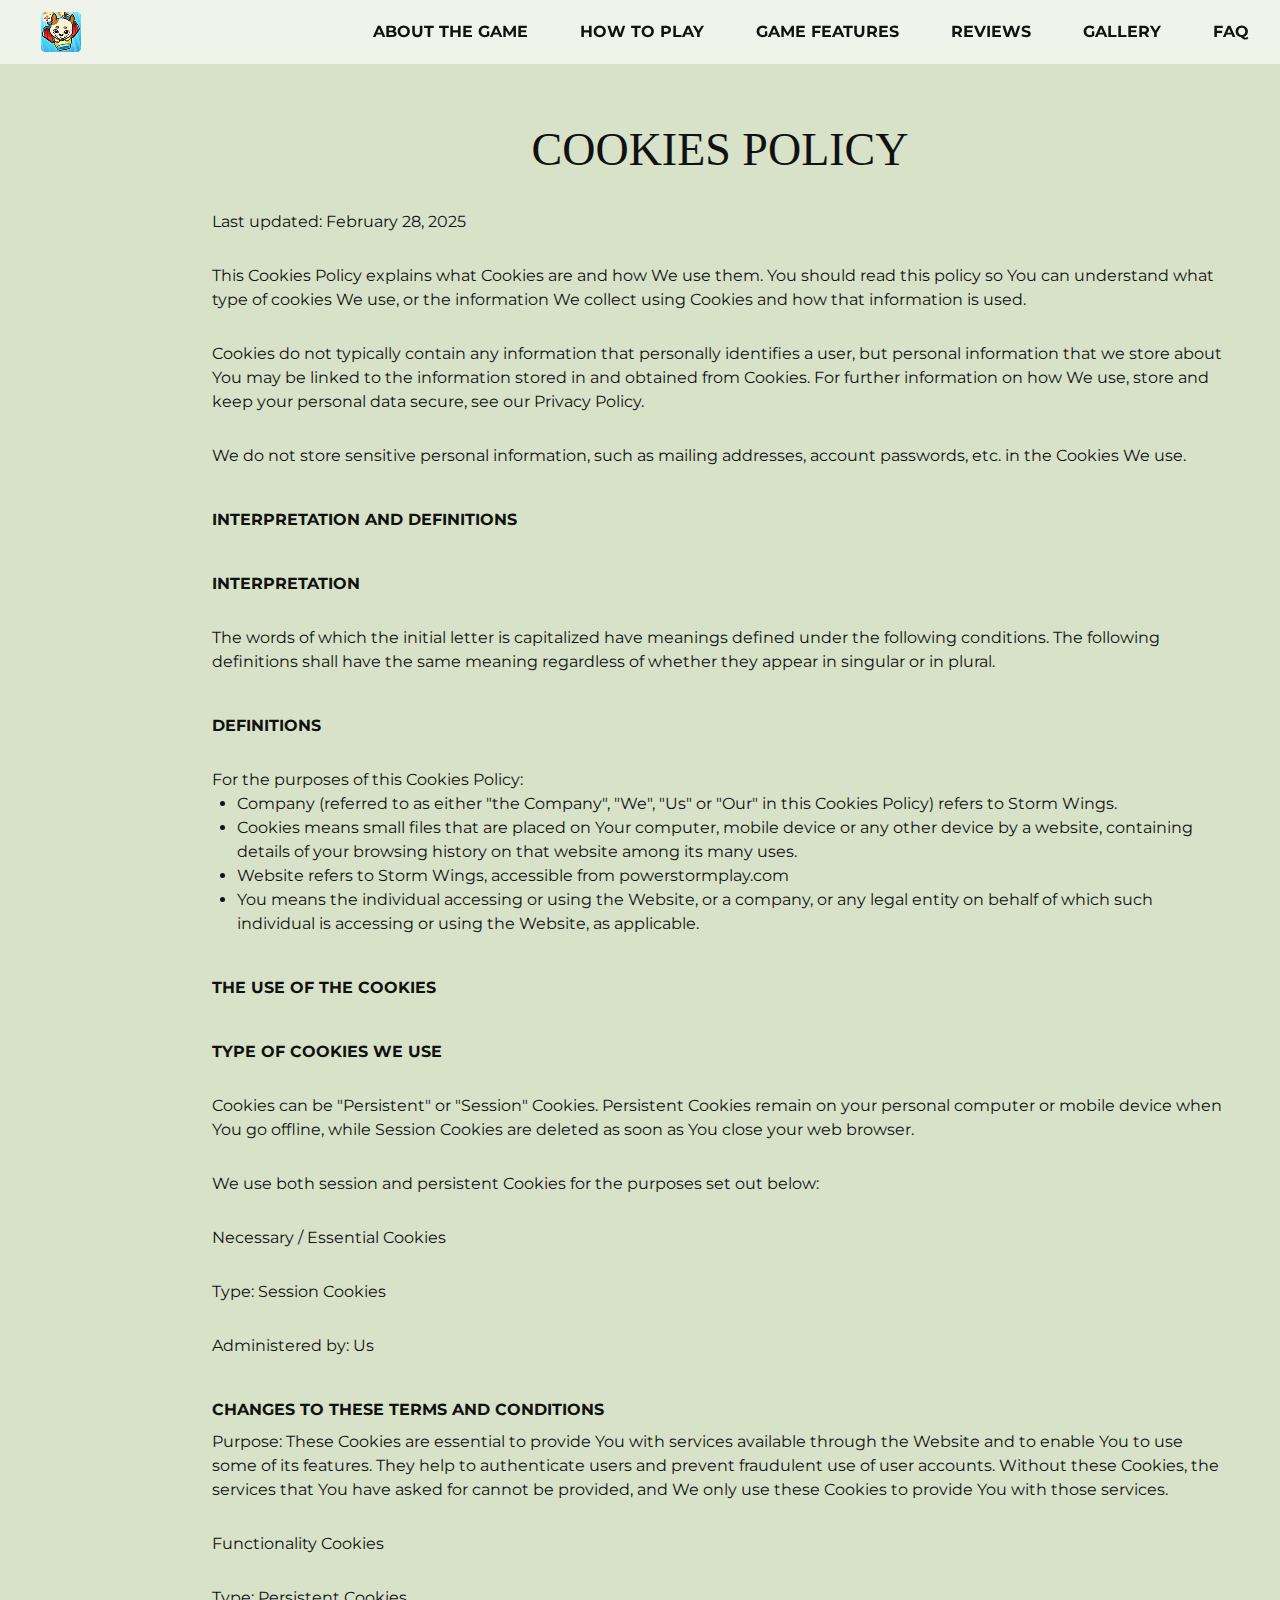
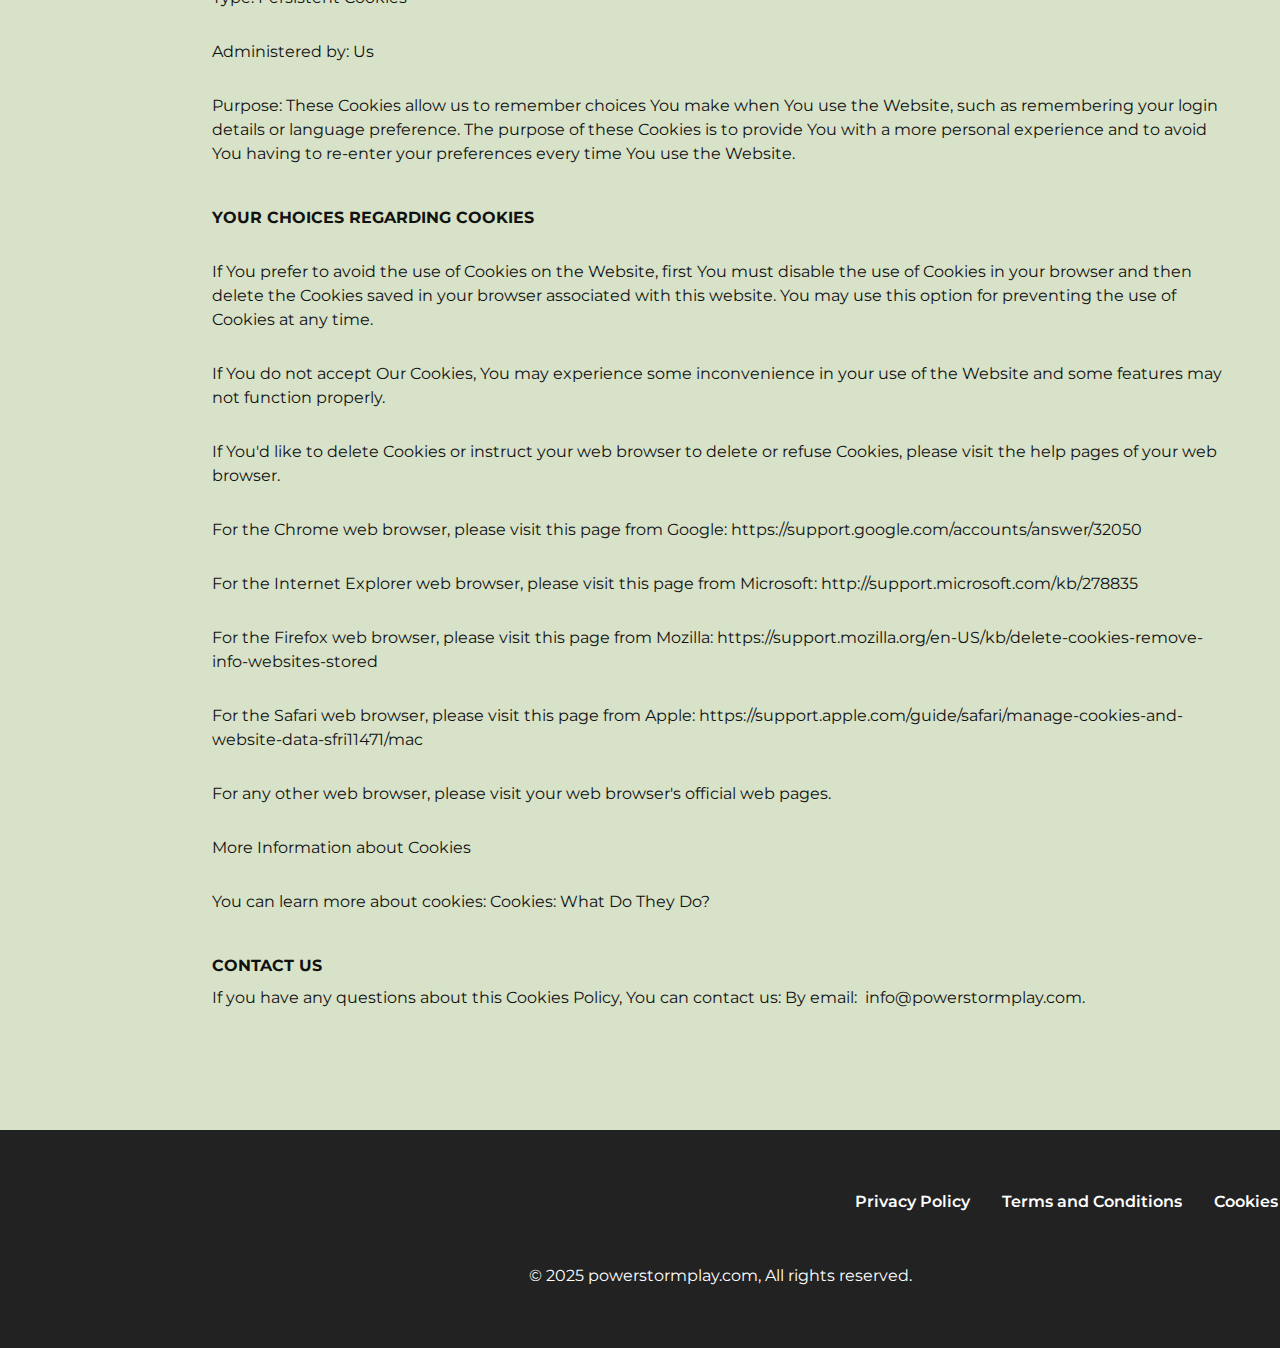
<file: cookies.html>
<!DOCTYPE html>
<html lang="en">
  <head>
    <meta charset="UTF-8" />
    <meta name="viewport" content="width=device-width, initial-scale=1.0" />
    <title>Storm Wings</title>
    <link rel="icon" href="img/500x500.png" />
    <link rel="stylesheet" type="text/css" href="slick/slick.css" />
    <link rel="stylesheet" href="css/main.css" />
    <link href="https://unpkg.com/aos@2.3.1/dist/aos.css" rel="stylesheet" />
  </head>

  <body class="back">
    <header class="header">
      <div class="header__background"></div>
      <nav class="navigation">
        <ul class="navigation__list">
          <li class="navigation__item">
            <a href="/" class="navigation__link"
              ><img
                href="/"
                class="header-title navigation-img"
                alt=""
                src="img/header/Logo.png"
            /></a>
          </li>
          <li class="navigation__item">
            <a href="/#about" class="navigation__link">About the Game</a>
          </li>
          <li class="navigation__item">
            <a href="/#how" class="navigation__link">How to Play</a>
          </li>
          <li class="navigation__item">
            <a href="/#features" class="navigation__link">game features</a>
          </li>
          <li class="navigation__item">
            <a href="/#reviews" class="navigation__link">Reviews</a>
          </li>
          <li class="navigation__item">
            <a href="/#gallery" class="navigation__link">Gallery</a>
          </li>
          <li class="navigation__item">
            <a href="/#faq" class="navigation__link">FAQ</a>
          </li>
        </ul>

        <div class="header__button-wrapper">
          <a href="/" class="policy-terms-header__icon--menu"
            ><img
              href="/"
              class="header-title"
              alt=""
              src="img/header/Logo.png"
          /></a>

          <button type="button" class="header__icon-button" data-menu-button>
            <img
              class="header__icon header__icon--menu"
              src="img/header/icon_burger.png"
              alt=""
            />

            <img
              class="header__icon header__icon--close close"
              src="img/header//icon_close.png"
              alt=""
            />
          </button>
        </div>
      </nav>
    </header>

    <main class="policy">
      <section>
        <div class="policy-terms-container">
          <h2 class="policy-terms-title">Cookies Policy</h2>

          <p class="policy-terms-text-one">Last updated: February 28, 2025</p>

          <p class="policy-terms-text-one">
            This Cookies Policy explains what Cookies are and how We use them.
            You should read this policy so You can understand what type of
            cookies We use, or the information We collect using Cookies and how
            that information is used.
          </p>

          <p class="policy-terms-text-one">
            Cookies do not typically contain any information that personally
            identifies a user, but personal information that we store about You
            may be linked to the information stored in and obtained from
            Cookies. For further information on how We use, store and keep your
            personal data secure, see our Privacy Policy.
          </p>
          <p class="policy-terms-text-one">
            We do not store sensitive personal information, such as mailing
            addresses, account passwords, etc. in the Cookies We use.
          </p>
          <h2 class="policy-terms-text">Interpretation and Definitions</h2>
          <h2 class="policy-terms-text">Interpretation</h2>
          <p class="policy-terms-text-one">
            The words of which the initial letter is capitalized have meanings
            defined under the following conditions. The following definitions
            shall have the same meaning regardless of whether they appear in
            singular or in plural.
          </p>
          <h2 class="policy-terms-text">Definitions</h2>
          <p class="policy-terms-text-one">
            For the purposes of this Cookies Policy:
          </p>
          <ul class="terms-lists">
            <li>
              Company (referred to as either "the Company", "We", "Us" or "Our"
              in this Cookies Policy) refers to Storm Wings.
            </li>
            <li>
              Cookies means small files that are placed on Your computer, mobile
              device or any other device by a website, containing details of
              your browsing history on that website among its many uses.
            </li>
            <li>
              Website refers to Storm Wings, accessible from powerstormplay.com
            </li>
            <li>
              You means the individual accessing or using the Website, or a
              company, or any legal entity on behalf of which such individual is
              accessing or using the Website, as applicable.
            </li>
          </ul>
          <h2 class="policy-terms-text">The use of the Cookies</h2>
          <h2 class="policy-terms-text">Type of Cookies We Use</h2>
          <p class="policy-terms-text-one">
            Cookies can be "Persistent" or "Session" Cookies. Persistent Cookies
            remain on your personal computer or mobile device when You go
            offline, while Session Cookies are deleted as soon as You close your
            web browser.
          </p>

          <p class="policy-terms-text-one">
            We use both session and persistent Cookies for the purposes set out
            below:
          </p>

          <p class="policy-terms-text-one">Necessary / Essential Cookies</p>

          <p class="policy-terms-text-one">Type: Session Cookies</p>

          <p class="policy-terms-text-one">Administered by: Us</p>
          <h2 class="policy-terms-text">
            Changes to These Terms and Conditions
          </h2>
          <p class="policy-terms-texts">
            Purpose: These Cookies are essential to provide You with services
            available through the Website and to enable You to use some of its
            features. They help to authenticate users and prevent fraudulent use
            of user accounts. Without these Cookies, the services that You have
            asked for cannot be provided, and We only use these Cookies to
            provide You with those services.
          </p>

          <p class="policy-terms-text-one">Functionality Cookies</p>
          <p class="policy-terms-text-one">Type: Persistent Cookies</p>
          <p class="policy-terms-text-one">Administered by: Us</p>
          <p class="policy-terms-text-one">
            Purpose: These Cookies allow us to remember choices You make when
            You use the Website, such as remembering your login details or
            language preference. The purpose of these Cookies is to provide You
            with a more personal experience and to avoid You having to re-enter
            your preferences every time You use the Website.
          </p>
          <h2 class="policy-terms-text">Your Choices Regarding Cookies</h2>
          <p class="policy-terms-text-one">
            If You prefer to avoid the use of Cookies on the Website, first You
            must disable the use of Cookies in your browser and then delete the
            Cookies saved in your browser associated with this website. You may
            use this option for preventing the use of Cookies at any time.
          </p>
          <p class="policy-terms-text-one">
            If You do not accept Our Cookies, You may experience some
            inconvenience in your use of the Website and some features may not
            function properly.
          </p>
          <p class="policy-terms-text-one">
            If You'd like to delete Cookies or instruct your web browser to
            delete or refuse Cookies, please visit the help pages of your web
            browser.
          </p>
          <p class="policy-terms-text-one">
            For the Chrome web browser, please visit this page from Google:

            <a
              class="email-link-color"
              href="https://support.google.com/accounts/answer/32050"
              target="_blank"
              rel=""
              >https://support.google.com/accounts/answer/32050
            </a>
          </p>
          <p class="policy-terms-text-one">
            For the Internet Explorer web browser, please visit this page from
            Microsoft:
            <a
              class="email-link-color"
              href="http://support.microsoft.com/kb/278835"
              target="_blank"
              rel=""
              >http://support.microsoft.com/kb/278835
            </a>
          </p>
          <p class="policy-terms-text-one">
            For the Firefox web browser, please visit this page from Mozilla:

            <a
              class="email-link-color"
              href=" https://support.mozilla.org/en-US/kb/delete-cookies-remove-info-websites-stored"
              target="_blank"
              rel=""
            >
              https://support.mozilla.org/en-US/kb/delete-cookies-remove-info-websites-stored
            </a>
          </p>
          <p class="policy-terms-text-one">
            For the Safari web browser, please visit this page from Apple:

            <a
              class="email-link-color"
              href=" https://support.apple.com/guide/safari/manage-cookies-and-website-data-sfri11471/mac"
              target="_blank"
              rel=""
            >
              https://support.apple.com/guide/safari/manage-cookies-and-website-data-sfri11471/mac
            </a>
          </p>

          <p class="policy-terms-text-one">
            For any other web browser, please visit your web browser's official
            web pages.
          </p>
          <p class="policy-terms-text-one">More Information about Cookies</p>
          <p class="policy-terms-text-one">
            You can learn more about cookies: Cookies:
            <a
              class="email-link-color"
              href="https://www.freeprivacypolicy.com/blog/cookies/"
              target="_blank"
              rel=""
            >
              What Do They Do?
            </a>
          </p>

          <h2 class="policy-terms-text">Contact Us</h2>
          <p class="policy-terms-texts">
            If you have any questions about this Cookies Policy, You can contact
            us: By email: 
            <a class="email-link" href="mailto:info@powerstormplay.com"
              >info@powerstormplay.com</a
            >.
          </p>
        </div>
      </section>
    </main>

    <footer class="footer">
      <div class="footer-container">
        <div class="footer-wrapper">
          <a class="footer-text" href="policy.html">Privacy Policy</a>
          <a class="footer-text" href="terms.html">Terms and Conditions </a>
          <a class="footer-text" href="cookies.html">Cookies Policy</a>
        </div>
        <p class="footer-copyright">
          © 2025 powerstormplay.com, All rights reserved.
        </p>
      </div>
    </footer>
    <script src="js/mobile-menu.js"></script>
  </body>
</html>
</file>
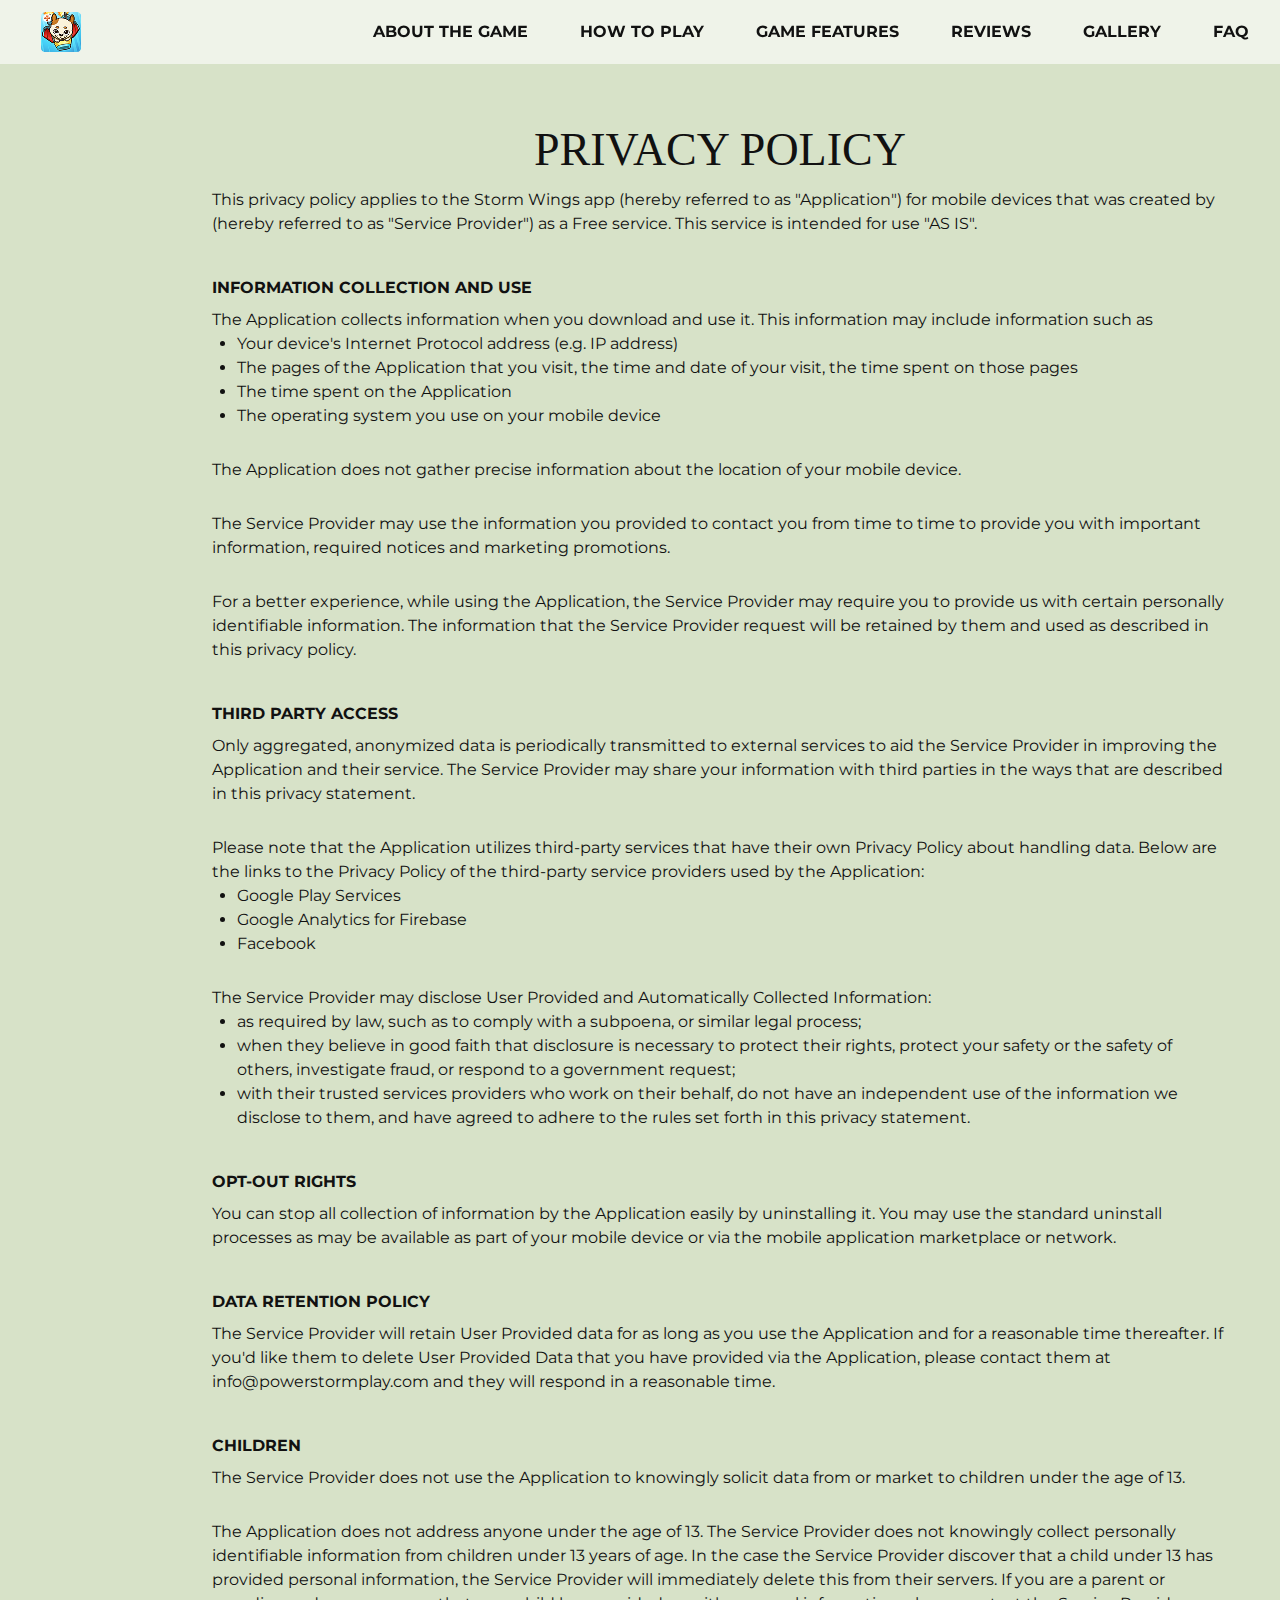
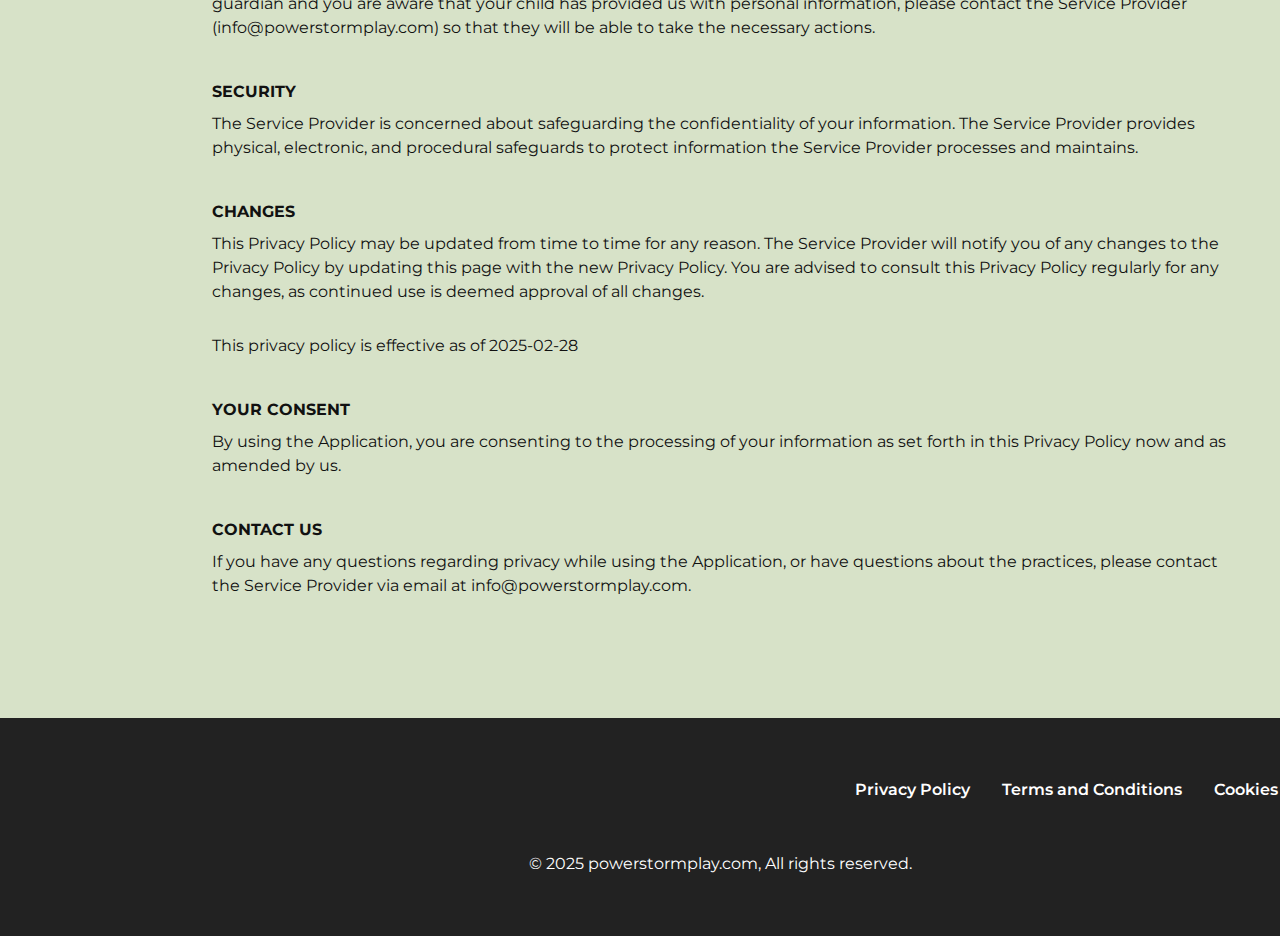
<file: policy.html>
<!DOCTYPE html>
<html lang="en">
  <head>
    <meta charset="UTF-8" />
    <meta name="viewport" content="width=device-width, initial-scale=1.0" />
    <title>Storm Wings</title>
    <link rel="icon" href="img/500x500.png" />
    <link rel="stylesheet" type="text/css" href="slick/slick.css" />
    <link rel="stylesheet" href="css/main.css" />
    <link href="https://unpkg.com/aos@2.3.1/dist/aos.css" rel="stylesheet" />
  </head>

  <body class="back">
    <header class="header">
      <div class="header__background"></div>
      <nav class="navigation">
        <ul class="navigation__list">
          <li class="navigation__item">
            <a href="/" class="navigation__link"
              ><img
                href="/"
                class="header-title navigation-img"
                alt=""
                src="img/header/Logo.png"
            /></a>
          </li>
          <li class="navigation__item">
            <a href="/#about" class="navigation__link">About the Game</a>
          </li>
          <li class="navigation__item">
            <a href="/#how" class="navigation__link">How to Play</a>
          </li>
          <li class="navigation__item">
            <a href="/#features" class="navigation__link">game features</a>
          </li>
          <li class="navigation__item">
            <a href="/#reviews" class="navigation__link">Reviews</a>
          </li>
          <li class="navigation__item">
            <a href="/#gallery" class="navigation__link">Gallery</a>
          </li>
          <li class="navigation__item">
            <a href="/#faq" class="navigation__link">FAQ</a>
          </li>
        </ul>

        <div class="header__button-wrapper">
          <a href="/" class="policy-terms-header__icon--menu"
            ><img
              href="/"
              class="header-title"
              alt=""
              src="img/header/Logo.png"
          /></a>

          <button type="button" class="header__icon-button" data-menu-button>
            <img
              class="header__icon header__icon--menu"
              src="img/header/icon_burger.png"
              alt=""
            />

            <img
              class="header__icon header__icon--close close"
              src="img/header//icon_close.png"
              alt=""
            />
          </button>
        </div>
      </nav>
    </header>

    <main class="policy">
      <section>
        <div class="policy-terms-container">
          <p class="policy-terms-title">Privacy Policy</p>

          <p class="policy-terms-texts">
            This privacy policy applies to the Storm Wings app (hereby referred
            to as "Application") for mobile devices that was created by (hereby
            referred to as "Service Provider") as a Free service. This service
            is intended for use "AS IS".
          </p>
          <p class="policy-terms-text">Information Collection and Use</p>
          <p class="policy-terms-texts">
            The Application collects information when you download and use it.
            This information may include information such as
          </p>

          <ul class="terms-lists">
            <li>Your device's Internet Protocol address (e.g. IP address)</li>
            <li>
              The pages of the Application that you visit, the time and date of
              your visit, the time spent on those pages
            </li>
            <li>The time spent on the Application</li>
            <li>The operating system you use on your mobile device</li>
          </ul>
          <p class="policy-terms-text-one">
            The Application does not gather precise information about the
            location of your mobile device.
          </p>

          <p class="policy-terms-text-one">
            The Service Provider may use the information you provided to contact
            you from time to time to provide you with important information,
            required notices and marketing promotions.
          </p>
          <p class="policy-terms-text-one">
            For a better experience, while using the Application, the Service
            Provider may require you to provide us with certain personally
            identifiable information. The information that the Service Provider
            request will be retained by them and used as described in this
            privacy policy.
          </p>

          <p class="policy-terms-text">Third Party Access</p>

          <p class="policy-terms-texts">
            Only aggregated, anonymized data is periodically transmitted to
            external services to aid the Service Provider in improving the
            Application and their service. The Service Provider may share your
            information with third parties in the ways that are described in
            this privacy statement.
          </p>

          <p class="policy-terms-text-one">
            Please note that the Application utilizes third-party services that
            have their own Privacy Policy about handling data. Below are the
            links to the Privacy Policy of the third-party service providers
            used by the Application:
          </p>
          <ul class="terms-lists">
            <li>
              <a
                class="email-link-color"
                href="https://policies.google.com/privacy"
                target="_blank"
                rel=""
                >Google Play Services
              </a>
            </li>
            <li>
              <a
                class="email-link-color"
                href="https://firebase.google.com/support/privacy"
                target="_blank"
                rel=""
                >Google Analytics for Firebase
              </a>
            </li>
            <li>
              <a
                class="email-link-color"
                href="https://www.facebook.com/about/privacy/update/printable"
                target="_blank"
                rel=""
                >Facebook
              </a>
            </li>
          </ul>

          <p class="policy-terms-text-one">
            The Service Provider may disclose User Provided and Automatically
            Collected Information:
          </p>
          <ul class="terms-lists">
            <li>
              as required by law, such as to comply with a subpoena, or similar
              legal process;
            </li>
            <li>
              when they believe in good faith that disclosure is necessary to
              protect their rights, protect your safety or the safety of others,
              investigate fraud, or respond to a government request;
            </li>
            <li>
              with their trusted services providers who work on their behalf, do
              not have an independent use of the information we disclose to
              them, and have agreed to adhere to the rules set forth in this
              privacy statement.
            </li>
          </ul>

          <h2 class="policy-terms-text">Opt-Out Rights</h2>
          <p class="policy-terms-texts">
            You can stop all collection of information by the Application easily
            by uninstalling it. You may use the standard uninstall processes as
            may be available as part of your mobile device or via the mobile
            application marketplace or network.
          </p>

          <h2 class="policy-terms-text">Data Retention Policy</h2>
          <p class="policy-terms-texts">
            The Service Provider will retain User Provided data for as long as
            you use the Application and for a reasonable time thereafter. If
            you'd like them to delete User Provided Data that you have provided
            via the Application, please contact them at info@powerstormplay.com
            and they will respond in a reasonable time.
          </p>
          <h2 class="policy-terms-text">Children</h2>
          <p class="policy-terms-texts">
            The Service Provider does not use the Application to knowingly
            solicit data from or market to children under the age of 13.
          </p>

          <p class="policy-terms-text-one">
            The Application does not address anyone under the age of 13. The
            Service Provider does not knowingly collect personally identifiable
            information from children under 13 years of age. In the case the
            Service Provider discover that a child under 13 has provided
            personal information, the Service Provider will immediately delete
            this from their servers. If you are a parent or guardian and you are
            aware that your child has provided us with personal information,
            please contact the Service Provider (info@powerstormplay.com) so
            that they will be able to take the necessary actions.
          </p>
          <h2 class="policy-terms-text">Security</h2>
          <p class="policy-terms-texts">
            The Service Provider is concerned about safeguarding the
            confidentiality of your information. The Service Provider provides
            physical, electronic, and procedural safeguards to protect
            information the Service Provider processes and maintains.
          </p>
          <h2 class="policy-terms-text">Changes</h2>
          <p class="policy-terms-texts">
            This Privacy Policy may be updated from time to time for any reason.
            The Service Provider will notify you of any changes to the Privacy
            Policy by updating this page with the new Privacy Policy. You are
            advised to consult this Privacy Policy regularly for any changes, as
            continued use is deemed approval of all changes.
          </p>

          <p class="policy-terms-text-one">
            This privacy policy is effective as of 2025-02-28
          </p>
          <h2 class="policy-terms-text">Your Consent</h2>
          <p class="policy-terms-texts">
            By using the Application, you are consenting to the processing of
            your information as set forth in this Privacy Policy now and as
            amended by us.
          </p>
          <h2 class="policy-terms-text">Contact Us</h2>
          <p class="policy-terms-texts">
            If you have any questions regarding privacy while using the
            Application, or have questions about the practices, please contact
            the Service Provider via email at
            <a class="email-link" href="mailto:info@powerstormplay.com"
              >info@powerstormplay.com</a
            >.
          </p>
        </div>
      </section>
    </main>

    <footer class="footer">
      <div class="footer-container">
        <div class="footer-wrapper">
          <a class="footer-text" href="policy.html">Privacy Policy</a>
          <a class="footer-text" href="terms.html">Terms and Conditions </a>
          <a class="footer-text" href="cookies.html">Cookies Policy</a>
        </div>
        <p class="footer-copyright">
          © 2025 powerstormplay.com, All rights reserved.
        </p>
      </div>
    </footer>
    <script src="js/mobile-menu.js"></script>
  </body>
</html>
</file>
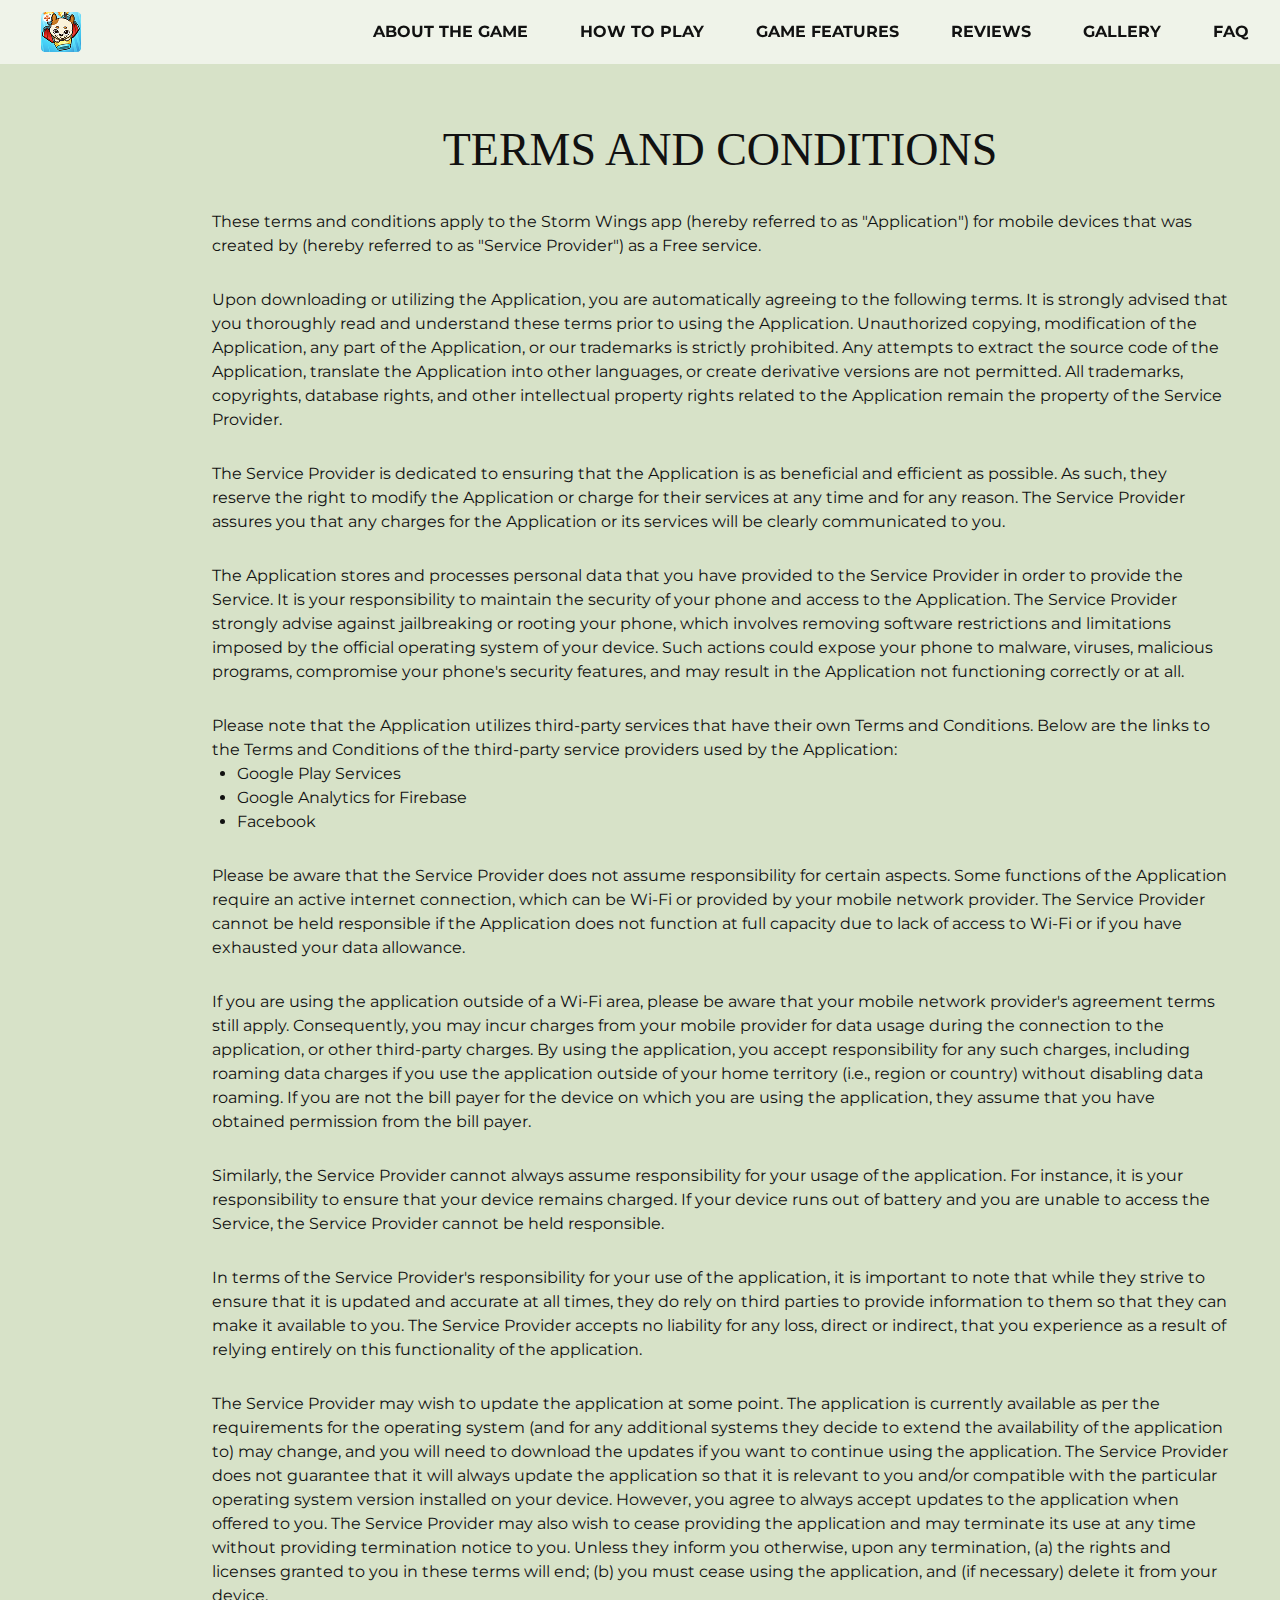
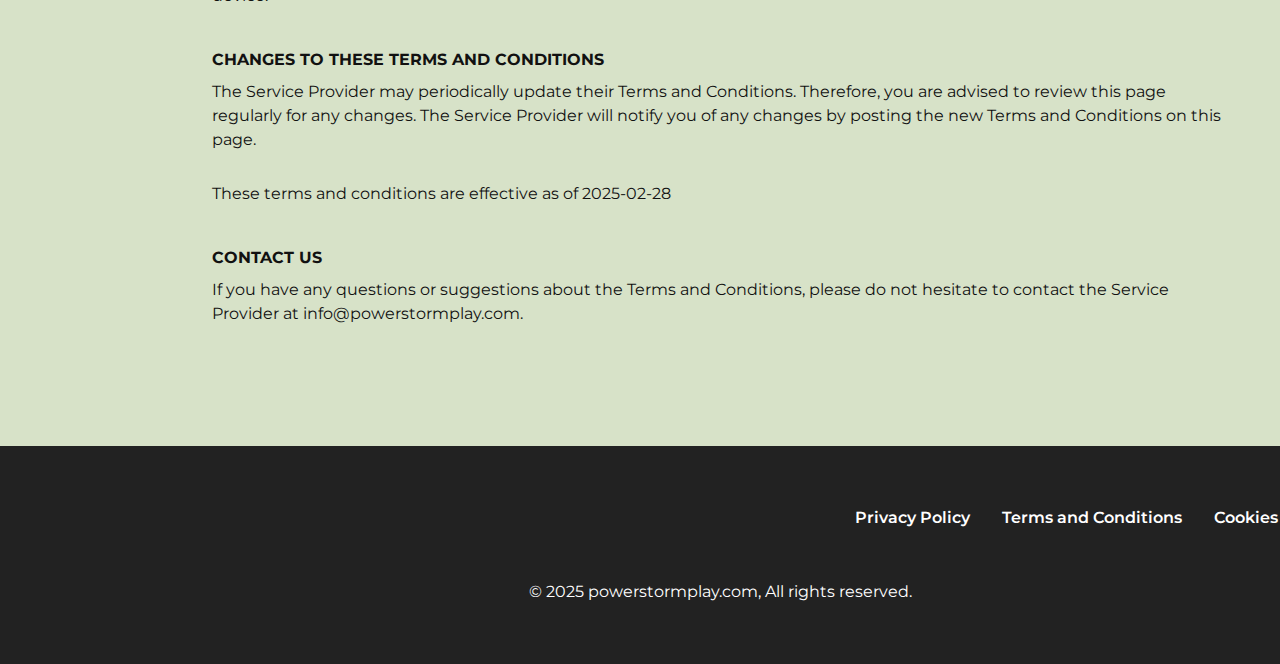
<file: terms.html>
<!DOCTYPE html>
<html lang="en">
  <head>
    <meta charset="UTF-8" />
    <meta name="viewport" content="width=device-width, initial-scale=1.0" />
    <title>Storm Wings</title>
    <link rel="icon" href="img/500x500.png" />
    <link rel="stylesheet" type="text/css" href="slick/slick.css" />
    <link rel="stylesheet" href="css/main.css" />
    <link href="https://unpkg.com/aos@2.3.1/dist/aos.css" rel="stylesheet" />
  </head>

  <body class="back">
    <header class="header">
      <div class="header__background"></div>
      <nav class="navigation">
        <ul class="navigation__list">
          <li class="navigation__item">
            <a href="/" class="navigation__link"
              ><img
                href="/"
                class="header-title navigation-img"
                alt=""
                src="img/header/Logo.png"
            /></a>
          </li>
          <li class="navigation__item">
            <a href="/#about" class="navigation__link">About the Game</a>
          </li>
          <li class="navigation__item">
            <a href="/#how" class="navigation__link">How to Play</a>
          </li>
          <li class="navigation__item">
            <a href="/#features" class="navigation__link">game features</a>
          </li>
          <li class="navigation__item">
            <a href="/#reviews" class="navigation__link">Reviews</a>
          </li>
          <li class="navigation__item">
            <a href="/#gallery" class="navigation__link">Gallery</a>
          </li>
          <li class="navigation__item">
            <a href="/#faq" class="navigation__link">FAQ</a>
          </li>
        </ul>

        <div class="header__button-wrapper">
          <a href="/" class="policy-terms-header__icon--menu"
            ><img
              href="/"
              class="header-title"
              alt=""
              src="img/header/Logo.png"
          /></a>

          <button type="button" class="header__icon-button" data-menu-button>
            <img
              class="header__icon header__icon--menu"
              src="img/header/icon_burger.png"
              alt=""
            />

            <img
              class="header__icon header__icon--close close"
              src="img/header//icon_close.png"
              alt=""
            />
          </button>
        </div>
      </nav>
    </header>

    <main class="policy">
      <section>
        <div class="policy-terms-container">
          <h2 class="policy-terms-title">TERMS and CONDITIONS</h2>

          <p class="policy-terms-text-one">
            These terms and conditions apply to the Storm Wings app (hereby
            referred to as "Application") for mobile devices that was created by
            (hereby referred to as "Service Provider") as a Free service.
          </p>

          <p class="policy-terms-text-one">
            Upon downloading or utilizing the Application, you are automatically
            agreeing to the following terms. It is strongly advised that you
            thoroughly read and understand these terms prior to using the
            Application. Unauthorized copying, modification of the Application,
            any part of the Application, or our trademarks is strictly
            prohibited. Any attempts to extract the source code of the
            Application, translate the Application into other languages, or
            create derivative versions are not permitted. All trademarks,
            copyrights, database rights, and other intellectual property rights
            related to the Application remain the property of the Service
            Provider.
          </p>

          <p class="policy-terms-text-one">
            The Service Provider is dedicated to ensuring that the Application
            is as beneficial and efficient as possible. As such, they reserve
            the right to modify the Application or charge for their services at
            any time and for any reason. The Service Provider assures you that
            any charges for the Application or its services will be clearly
            communicated to you.
          </p>
          <p class="policy-terms-text-one">
            The Application stores and processes personal data that you have
            provided to the Service Provider in order to provide the Service. It
            is your responsibility to maintain the security of your phone and
            access to the Application. The Service Provider strongly advise
            against jailbreaking or rooting your phone, which involves removing
            software restrictions and limitations imposed by the official
            operating system of your device. Such actions could expose your
            phone to malware, viruses, malicious programs, compromise your
            phone's security features, and may result in the Application not
            functioning correctly or at all.
          </p>
          <p class="policy-terms-text-one">
            Please note that the Application utilizes third-party services that
            have their own Terms and Conditions. Below are the links to the
            Terms and Conditions of the third-party service providers used by
            the Application:
          </p>
          <ul class="terms-lists">
            <li>
              <a
                class="email-link-color"
                href="https://policies.google.com/privacy"
                target="_blank"
                rel=""
                >Google Play Services
              </a>
            </li>
            <li>
              <a
                class="email-link-color"
                href="https://firebase.google.com/support/privacy"
                target="_blank"
                rel=""
                >Google Analytics for Firebase
              </a>
            </li>
            <li>
              <a
                class="email-link-color"
                href="https://www.facebook.com/about/privacy/update/printable"
                target="_blank"
                rel=""
                >Facebook
              </a>
            </li>
          </ul>

          <p class="policy-terms-text-one">
            Please be aware that the Service Provider does not assume
            responsibility for certain aspects. Some functions of the
            Application require an active internet connection, which can be
            Wi-Fi or provided by your mobile network provider. The Service
            Provider cannot be held responsible if the Application does not
            function at full capacity due to lack of access to Wi-Fi or if you
            have exhausted your data allowance.
          </p>

          <p class="policy-terms-text-one">
            If you are using the application outside of a Wi-Fi area, please be
            aware that your mobile network provider's agreement terms still
            apply. Consequently, you may incur charges from your mobile provider
            for data usage during the connection to the application, or other
            third-party charges. By using the application, you accept
            responsibility for any such charges, including roaming data charges
            if you use the application outside of your home territory (i.e.,
            region or country) without disabling data roaming. If you are not
            the bill payer for the device on which you are using the
            application, they assume that you have obtained permission from the
            bill payer.
          </p>

          <p class="policy-terms-text-one">
            Similarly, the Service Provider cannot always assume responsibility
            for your usage of the application. For instance, it is your
            responsibility to ensure that your device remains charged. If your
            device runs out of battery and you are unable to access the Service,
            the Service Provider cannot be held responsible.
          </p>

          <p class="policy-terms-text-one">
            In terms of the Service Provider's responsibility for your use of
            the application, it is important to note that while they strive to
            ensure that it is updated and accurate at all times, they do rely on
            third parties to provide information to them so that they can make
            it available to you. The Service Provider accepts no liability for
            any loss, direct or indirect, that you experience as a result of
            relying entirely on this functionality of the application.
          </p>

          <p class="policy-terms-text-one">
            The Service Provider may wish to update the application at some
            point. The application is currently available as per the
            requirements for the operating system (and for any additional
            systems they decide to extend the availability of the application
            to) may change, and you will need to download the updates if you
            want to continue using the application. The Service Provider does
            not guarantee that it will always update the application so that it
            is relevant to you and/or compatible with the particular operating
            system version installed on your device. However, you agree to
            always accept updates to the application when offered to you. The
            Service Provider may also wish to cease providing the application
            and may terminate its use at any time without providing termination
            notice to you. Unless they inform you otherwise, upon any
            termination, (a) the rights and licenses granted to you in these
            terms will end; (b) you must cease using the application, and (if
            necessary) delete it from your device.
          </p>
          <h2 class="policy-terms-text">
            Changes to These Terms and Conditions
          </h2>
          <p class="policy-terms-texts">
            The Service Provider may periodically update their Terms and
            Conditions. Therefore, you are advised to review this page regularly
            for any changes. The Service Provider will notify you of any changes
            by posting the new Terms and Conditions on this page.
          </p>

          <p class="policy-terms-text-one">
            These terms and conditions are effective as of 2025-02-28
          </p>
          <h2 class="policy-terms-text">Contact Us</h2>
          <p class="policy-terms-texts">
            If you have any questions or suggestions about the Terms and
            Conditions, please do not hesitate to contact the Service Provider
            at
            <a class="email-link" href="mailto:info@powerstormplay.com"
              >info@powerstormplay.com</a
            >.
          </p>
        </div>
      </section>
    </main>

    <footer class="footer">
      <div class="footer-container">
        <div class="footer-wrapper">
          <a class="footer-text" href="policy.html">Privacy Policy</a>
          <a class="footer-text" href="terms.html">Terms and Conditions </a>
          <a class="footer-text" href="cookies.html">Cookies Policy</a>
        </div>
        <p class="footer-copyright">
          © 2025 powerstormplay.com, All rights reserved.
        </p>
      </div>
    </footer>
    <script src="js/mobile-menu.js"></script>
  </body>
</html>
</file>
<file: css/main.css>
@import url("https://fonts.googleapis.com/css2?family=Chewy&family=Montserrat:ital,wght@0,100..900;1,100..900&display=swap");

:root {
}

* {
  -webkit-box-sizing: border-box;
  box-sizing: border-box;
}

html {
  scroll-behavior: smooth;
  background: #f5f3f3;
  color: #111111;
}

body {
  margin: 0;
}

h1,
h2,
h3,
h4,
h5,
h6,
p {
  margin: 0;
}

ul,
ol {
  margin: 0;
  padding: 0;
  list-style: none;
}

img {
  display: block;
  height: auto;
}

.list {
  list-style: none;
}

button,
a {
  cursor: pointer;
}

.button:hover {
  scale: 120%;
}

.header.is-open .header__background {
  left: 0;
}
.header__button-wrapper {
  margin-left: auto;
}
.header__icon {
  display: none;
}

.header__icon-button {
  display: -webkit-box;
  display: -ms-flexbox;
  display: flex;
  background-color: transparent;
  border: none;
  border-radius: 50%;
}

.header__icon--menu {
  display: block;
}

.header__icon-button.is-open .header__icon--menu {
  display: none;
}

.header__icon-button.is-open .header__icon--close {
  display: block;
}

.header {
  position: fixed;
  width: 100%;
  z-index: 5;
  -webkit-transition: background-color 0.3s ease;
  transition: background-color 0.3s ease;
  background: transparent;
  display: flex;
  height: 64px;
  background: #ffffff99;
  backdrop-filter: blur(16px);
}

.header__background {
  position: absolute;
  top: 0;
  right: 0;
  bottom: 0;
  left: 100%;

  z-index: -1;
  -webkit-transition: left 0.3s ease;
  transition: left 0.3s ease;
  background: #ffffff99;
  backdrop-filter: blur(16px);
}
.header.is-open .header__background {
  left: 0;
}
.header__button-wrapper {
  margin-right: auto;
  display: flex;
  align-items: center;
  justify-content: space-between;
}

.header__icon {
  display: none;
}
.header__icon-button {
  display: flex;
  background-color: transparent;
  border: none;
  border-radius: 50%;
}

.header__icon--menu {
  display: block;
}

.header__icon-button.is-open .header__icon--menu {
  display: none;
}

.header__icon-button.is-open .header__icon--close {
  display: block;
}

.navigation {
  display: -ms-flexbox;
  -webkit-box-orient: vertical;
  -webkit-box-direction: normal;
  -ms-flex-direction: column;
  flex-direction: column;
  -webkit-box-align: center;
  -ms-flex-align: center;
  align-items: center;
  -webkit-box-flex: 1;
  -ms-flex: 1;
  flex: 1;
  padding: 12px;
  position: relative;
}

.navigation__list {
  display: flex;
  flex-direction: column;

  align-items: center;

  top: 130px;
  position: absolute;
  top: 100%;
  right: -100%;
  width: 100%;
  height: 557px;
  -webkit-transition: 0.3s;
  transition: 0.3s;
  z-index: 999;

  padding: 100px 32px 0;

  border-radius: 0px 0px 20px 20px;
  gap: 28px;
  background: #ffffff99;
  backdrop-filter: blur(16px);
}
.navigation__list.is-open {
  right: 0;
}
.navigation__link {
  font-family: Montserrat;
  font-weight: 700;
  font-size: 16px;
  line-height: 24px;
  letter-spacing: 0%;
  text-transform: uppercase;
  padding: 4px 10px;
  transition: all 0.3s ease-in-out;
  text-decoration: none;
  color: #111111;
  border-bottom: 2px solid transparent;
}
.navigation__link:hover,
.navigation__link:focus {
  color: #1c3966;
  border-bottom: 2px solid #1c3966;
}
.header.is-open {
  background-color: transparent;
}
.navigation-img {
  display: none;
}

@media screen and (min-width: 1200px) {
  .navigation-img {
    display: flex;
    margin-right: 250px;
  }
  .policy-terms-header__icon--menu {
    display: none;
  }

  .header {
    width: 100%;

    height: 64px;
    padding: 10px 0px 10px 20px;
    display: flex;
    align-items: center;
    justify-content: center;

    z-index: 1000;
  }
  .header__background {
  }

  .header__icon-button {
    display: none;
  }

  .navigation {
    display: flex;

    flex-direction: row;

    flex: 1;
    padding: 0;

    width: 1440px;
    margin: auto;
  }
  .navigation__list {
    background-color: transparent;
    flex-direction: row;
    display: flex;
    position: static;
    width: 1440px;
    margin: auto;

    padding-block: 0;
    flex: 1;
    gap: 32px;
    height: 0px;
    display: flex;
    justify-content: center;
    align-items: center;
    justify-content: center;
  }
  .navigation__link {
    font-family: Montserrat;
    font-weight: 700;
    font-size: 16px;
    line-height: 24px;
    letter-spacing: 0%;
    text-transform: uppercase;

    text-decoration: none;
  }

  .header__icon-home-img {
    display: none;
  }
  .navigation__item-desk {
    display: none;
  }
}

.home {
  width: 375px;
  height: 812px;
  padding: 112px 16px 0px;
  background-repeat: no-repeat;
  background-size: cover;
  background-position: center;
  background-image: url("/img/home//hero_section\ \(3\).png");
  margin: auto;
}

.home__container-top {
  display: flex;
  flex-direction: column;
  align-items: center;
}
.home-title {
  width: 287px;
  height: 239px;
}

.home-text {
  font-family: Montserrat;
  font-weight: 600;
  font-size: 16px;
  line-height: 24px;
  letter-spacing: 0%;
  text-align: center;

  padding: 287px 0 24px;
}
.home__google-button_image {
  width: 343px;
  height: 80px;
}
.home__google-button_link:hover .home__google-button_image {
  content: url("/img/home/11.png");
  transform: scale(1.1);
  transition: transform 0.3s ease-in-out;
}

@media screen and (min-width: 1200px) {
  .home {
    width: 1440px;
    height: 800x;
    padding: 114px 0px 0px;
    background-image: url("/img/home/hero_section\ \(2\).png");
  }

  .home-title {
    width: 420px;
    height: 342px;
  }

  .home-text {
    font-family: Montserrat;
    font-weight: 600;
    font-size: 16px;
    line-height: 24px;
    letter-spacing: 0%;
    text-align: center;

    width: 440px;
    padding: 24px 0;
  }
}
.uniqueness {
  width: 375px;
  height: 783px;
  margin: auto;
  padding: 60px 16px 0;
  background-repeat: no-repeat;
  background-size: cover;
  background-position: center;
  background-image: url("/img/Game_atmosphere\ \(1\).png");
}

.uniqueness-text {
  padding-top: 24px;
  font-family: Montserrat;
  font-weight: 400;
  font-size: 14px;
  line-height: 22px;
  letter-spacing: 0%;
}
@media screen and (min-width: 1200px) {
  .uniqueness {
    width: 1440px;
    height: 622px;
    padding: 205px 264px 0 576px;
    display: flex;
    flex-direction: column;
    align-items: start;
    background-image: url("/img/game_atmosphere\ \(2\).png");
  }
  .uniqueness-text {
    padding-top: 32px;
    font-family: Montserrat;
    font-weight: 400;
    font-size: 16px;
    line-height: 24px;
    letter-spacing: 0%;
  }
}
.about {
  padding: 60px 16px 0px;
  margin: auto;
  width: 375px;
  height: 1562px;
  background-repeat: no-repeat;
  background-size: cover;
  background-position: center;
  background-image: url("/img/about/about_the_game.png");
}

.about-title {
  font-family: Chewy;
  font-weight: 400;
  font-size: 34px;
  line-height: 46px;
  letter-spacing: 0%;
  text-align: center;
  color: #ffffff;
}

.about-text {
  font-family: Montserrat;
  font-weight: 400;
  font-size: 14px;
  line-height: 22px;
  letter-spacing: 0%;
  text-align: center;

  color: #ffffff;
  padding: 24px 0px 0;
}
.about-text-bold {
  font-family: Montserrat;
  font-weight: 600;
  font-size: 14px;
  line-height: 22px;
  letter-spacing: 0%;
  color: #ffffff;
  text-align: center;
}
.why-list {
  padding-top: 20px;
  display: flex;
  flex-direction: column;
  gap: 20px;
}
.why-item {
  background-repeat: no-repeat;
  background-size: cover;
  background-position: center;
  background-image: url("/img/about/frame\ \(1\).png");
  width: 290px;
  height: 290px;
  margin: auto;
  padding: 86px 52px;
  display: flex;
  flex-direction: column;
  align-items: center;
  justify-content: center;
}
.why-item-two {
  background-image: url("/img/about/frame\ \(4\).png");
}
.why-item-three {
  background-image: url("/img/about/frame\ \(3\).png");
}
.why-item-four {
  background-image: url("/img/about/frame\ \(2\).png");
}
.why-text-bold {
  font-family: Montserrat;
  font-weight: 600;
  font-size: 14px;
  line-height: 22px;
  letter-spacing: 0%;
  text-align: center;
}
.why-text {
  padding-top: 8px;
  font-family: Montserrat;
  font-weight: 400;
  font-size: 14px;
  line-height: 22px;
  letter-spacing: 0%;
  text-align: center;
}
@media screen and (min-width: 1200px) {
  .about {
    padding: 100px 0px 0;
    width: 1440px;
    height: 1107px;
    background-image: url("/img/about/Frame\ 322\ \(1\).png");
  }
  .about-title {
    font-family: Chewy;
    font-weight: 400;
    font-size: 46px;
    line-height: 60px;
    letter-spacing: 0%;
    text-align: center;
  }

  .about-text {
    font-family: Montserrat;
    font-weight: 400;
    font-size: 16px;
    line-height: 24px;
    letter-spacing: 0%;
    text-align: center;
    width: 496px;
    padding: 32px 0px 0;
    margin: auto;
  }
  .about-text-bold {
    font-family: Montserrat;
    font-weight: 600;
    font-size: 16px;
    line-height: 24px;
    letter-spacing: 0%;
    text-align: center;
  }
  .why-list {
    padding-top: 0px;
    display: flex;
    flex-direction: column;
    gap: 0px;
    position: relative;
    width: 649px;
    margin: auto;
    margin-top: 64px;
  }
  .why-item {
    position: absolute;
    top: 0px;
    left: 169px;
    width: 312px;
    height: 312px;
    padding: 90px 64px;
  }
  .why-item-two {
    top: 172px;
    left: 0px;
  }
  .why-item-three {
    top: 334px;
    left: 169px;
  }
  .why-item-four {
    top: 172px;
    left: 337px;
  }
  .why-text-bold {
    font-family: Montserrat;
    font-weight: 600;
    font-size: 16px;
    line-height: 24px;
    letter-spacing: 0%;
    text-align: center;
  }
  .why-text {
    padding-top: 8px;
    font-family: Montserrat;
    font-weight: 400;
    font-size: 16px;
    line-height: 24px;
    letter-spacing: 0%;
    text-align: center;
  }
}
.how {
  width: 375px;
  height: 1842px;
  margin: auto;
  padding: 60px 16px 0;
  background-repeat: no-repeat;
  background-size: cover;
  background-position: center;
  background-image: url("/img/how/how_to_play.png");
}
.how-title {
  color: #111111;
}
.how-list {
  padding-top: 40px;
  display: flex;
  flex-direction: column;
  gap: 24px;
}
.how-item {
  margin: auto;
  width: 225px;
  height: 308px;
  border-radius: 12px;
  padding-top: 24px;
  padding-right: 16px;
  padding-bottom: 24px;
  padding-left: 16px;

  background: #a52051;
}
.how-img {
  margin: auto;
}
.how-text-bold {
  padding: 24px 0 8px;

  font-family: Montserrat;
  font-weight: 600;
  font-size: 14px;
  line-height: 22px;
  letter-spacing: 0%;
  text-align: center;
  color: #ffffff;
}
.how-text {
  font-family: Montserrat;
  font-weight: 400;
  font-size: 14px;
  line-height: 22px;
  letter-spacing: 0%;
  color: #ffffff;
  text-align: center;
}

@media screen and (min-width: 1200px) {
  .how {
    width: 1440px;
    height: 674px;
    padding: 100px 108px 0;
    background-image: url("/img/how/how_to_play\ \(1\).png");
  }
  .how-list {
    padding-top: 76px;
    display: flex;
    flex-direction: row;
    gap: 24px;
  }
  .how-item {
    margin: 0;
    width: 225px;
    height: 338px;
    border-radius: 12px;
    padding-top: 24px;
    padding-right: 16px;
    padding-bottom: 24px;
    padding-left: 16px;
  }
  .how-img {
    margin: auto;
  }
  .how-text-bold {
    padding: 24px 0 8px;
    font-family: Montserrat;
    font-weight: 600;
    font-size: 16px;
    line-height: 24px;
    letter-spacing: 0%;
    text-align: center;
  }
  .how-text {
    font-family: Montserrat;
    font-weight: 400;
    font-size: 16px;
    line-height: 24px;
    letter-spacing: 0%;
    text-align: center;
  }
}

.characters {
  padding: 60px 16px 0;
  margin: auto;
  width: 375px;
  height: 425px;
  background-repeat: no-repeat;
  background-size: cover;
  background-position: center;
  background-image: url("/img/Main_caracters.png");
}

.characters-text {
  font-family: Montserrat;
  font-weight: 400;
  font-size: 14px;
  line-height: 22px;
  letter-spacing: 0%;
  text-align: center;
  color: #ffffff;
  padding-top: 24px;
}

@media screen and (min-width: 1200px) {
  .characters {
    padding: 159px 0px 0px;
    width: 1440px;
    height: 687px;
    background-image: url("/img/Frame\ 323.png");
  }
  .characters-text {
    font-family: Montserrat;
    font-weight: 400;
    font-size: 16px;
    line-height: 24px;
    letter-spacing: 0%;

    padding: 137px 368px 0 680px;
  }
}
.reviews {
  width: 375px;
  height: 1380px;
  margin: auto;
  padding: 60px 16px 0;
  background-repeat: no-repeat;
  background-size: cover;
  background-position: top;
  background-image: url("/img/reviews/Reviews.png");
}

.reviews-list {
  display: none;
}
.reviews-lists {
  display: flex;
  flex-direction: column;
  gap: 24px;
  padding-top: 40px;
}
.reviews-item {
  width: 288px;

  gap: 8px;
  border-radius: 12px;
  padding: 24px;
  background: #ab0d54;
  color: #ffffff;
  margin: auto;
}
.reviews-img {
  margin: auto;
}
.reviews-text-bold {
  font-family: Montserrat;
  font-weight: 600;
  font-size: 14px;
  line-height: 22px;
  letter-spacing: 0%;
  text-align: center;
  padding: 16px 0 8px;
}
.reviews-text {
  font-family: Montserrat;
  font-weight: 400;
  font-size: 14px;
  line-height: 22px;
  letter-spacing: 0%;
  text-align: center;
}

@media screen and (min-width: 1200px) {
  .reviews {
    width: 1440px;
    height: 564px;
    padding: 100px 264px 0;
    background-image: url("/img/reviews/reviews_block.png");
  }
  .reviews-list {
    display: block;
    padding: 76px 0;
  }
  .reviews-lists {
    display: none;
  }
  .reviews-item {
    width: 288px;
    height: 228px;
    border-radius: 12px;
    padding: 24px;

    margin: 0 10px;
  }

  .reviews-text-bold {
    font-family: Montserrat;
    font-weight: 600;
    font-size: 16px;
    line-height: 24px;
    letter-spacing: 0%;
    padding: 16px 0 8px;
  }
  .reviews-text {
    font-family: Montserrat;
    font-weight: 400;
    font-size: 16px;
    line-height: 24px;
    letter-spacing: 0%;
    text-align: center;
  }
  .slick-prev:before {
    content: url("/img/reviews/Vector.png");
    display: flex;
    margin-left: -40px;
  }

  .slick-next:before {
    content: url("/img/reviews/Vector\ \(1\).png");
    display: flex;
    margin-left: 30px;
  }
}

.faq {
  padding: 60px 16px 10px;
  margin: auto;
  width: 375px;
  min-height: 666px;
  background-image: url("/img/faq/FAQ.png");
}
.faq-container {
  padding-top: 40px;
  display: flex;
  flex-direction: column;
  gap: 20px;
}

.faq-item {
  padding-top: 16px;
  padding-right: 24px;
  padding-bottom: 16px;
  padding-left: 24px;
  border-radius: 8px;
  background: #ab0d54;
  color: #ffffff;
}

.faq-question {
  display: flex;
  justify-content: space-between;
  align-items: center;

  font-family: Montserrat;
  font-weight: 600;
  font-size: 14px;
  line-height: 22px;
  letter-spacing: 0%;
}

.toggle-button {
  background: none;
  border: none;

  cursor: pointer;
}

.faq-answer {
  display: none;
  padding-top: 16px;
  font-family: Montserrat;
  font-weight: 400;
  font-size: 14px;
  line-height: 22px;
  letter-spacing: 0%;
}
@media screen and (min-width: 1200px) {
  .faq {
    padding: 100px 420px 20px;
    width: 1440px;
    min-height: 792px;
    background-image: url("/img/faq/FAQ\ \(1\).png");
  }
  .faq-container {
    padding-top: 76px;
    display: flex;
    flex-direction: column;
    gap: 24px;
  }

  .faq-item {
    padding-top: 16px;
    padding-right: 24px;
    padding-bottom: 16px;
    padding-left: 24px;
    border-radius: 8px;
  }

  .faq-question {
    font-family: Montserrat;
    font-weight: 600;
    font-size: 16px;
    line-height: 24px;
    letter-spacing: 0%;
  }

  .faq-answer {
    display: none;
    padding-top: 16px;
    font-family: Montserrat;
    font-weight: 400;
    font-size: 16px;
    line-height: 24px;
    letter-spacing: 0%;
  }
}
.join {
  padding: 60px 16px 0px;
  margin: auto;
  width: 375px;
  height: 382px;
  background-image: url("/img/1.png");
  display: flex;
  flex-direction: column;
  align-items: center;
}
.join-title {
  font-family: Chewy;
  font-weight: 400;
  font-size: 34px;
  line-height: 46px;
  letter-spacing: 0%;
  text-align: center;
}
.join-text {
  font-family: Montserrat;
  font-weight: 600;
  font-size: 14px;
  line-height: 22px;
  letter-spacing: 0%;
  text-align: center;
  padding: 24px 0 32px;
}
@media screen and (min-width: 1200px) {
  .join {
    padding: 100px 16px 0px;

    width: 1440px;
    height: 418px;
    background-image: url("/img/11.png");
  }
  .join-title {
    font-family: Chewy;
    font-weight: 400;
    font-size: 46px;
    line-height: 60px;
    letter-spacing: 0%;
    text-align: center;
  }
  .join-text {
    font-family: Montserrat;
    font-weight: 600;
    font-size: 16px;
    line-height: 24px;
    letter-spacing: 0%;

    padding: 24px 0 40px;
  }
}
.gallery {
  width: 375px;
  height: 588px;
  margin: auto;
  padding: 60px 0px 0px;
  background-repeat: no-repeat;
  background-size: cover;
  background-position: center;
  background-image: url("/img/gallery/Gallery\ \(2\).png");
}

.gallery__list {
  width: auto;
  padding-top: 40px;
  margin: auto;
}
.gallery__item {
  width: 216px;
  height: 382px;

  overflow: hidden;
  position: relative;
  margin: 0 10px;
}

.gallery__image {
  width: 100%;
  height: 100%;
  object-fit: cover;
  object-position: center;
}

@media screen and (min-width: 1200px) {
  .gallery {
    width: 1440px;
    height: 1032px;
    padding: 100px 0 0;
    background-image: url("/img/gallery/Gallery\ \(3\).png");
  }

  .gallery__item {
    width: 392px;
    height: 696px;
  }

  .gallery__list {
    padding: 76px 0 0px;
  }
}
.features {
  width: 375px;
  height: 800px;
  margin: auto;
  background-image: url("/img/features/Game_features\ \(3\).png");
  padding: 60px 16px 0px;
}

.features-list {
  padding-top: 40px;
  display: flex;
  flex-direction: column;
  gap: 20px;
}
.features-item {
  display: flex;
  align-items: center;
  gap: 20px;
}

.features-text-bold {
  font-family: Montserrat;
  font-weight: 600;
  font-size: 14px;
  line-height: 22px;
  letter-spacing: 0%;
}
.features-text {
  font-family: Montserrat;
  font-weight: 400;
  font-size: 14px;
  line-height: 22px;
  letter-spacing: 0%;
}

@media screen and (min-width: 1200px) {
  .features {
    width: 1440px;
    height: 676px;
    margin: auto;
    background-image: url("/img/features/Game_features\ \(2\).png");
    padding: 100px 212px 0px;
  }

  .features-list {
    padding-top: 76px;
    display: flex;
    flex-direction: row;
    flex-wrap: wrap;
    gap: 128px;
    row-gap: 50px;
  }
  .features-item {
    display: flex;
    align-items: center;
    width: 392px;
    height: 80px;
    gap: 24px;
  }
  .features-item-two {
    margin-left: 50px;
  }
  .features-text-bold {
    font-family: Montserrat;
    font-weight: 600;
    font-size: 16px;
    line-height: 24px;
    letter-spacing: 0%;
  }
  .features-text {
    font-family: Montserrat;
    font-weight: 400;
    font-size: 16px;
    line-height: 24px;
    letter-spacing: 0%;
  }
}
.footer {
  background: #222222;

  color: #ffffff;
  padding: 30px 0px;
}
.footer-container {
  display: flex;
  flex-direction: column;
  justify-content: center;
  align-items: center;
  gap: 30px;
}

.footer-wrapper {
  display: flex;
  flex-direction: column;

  align-items: center;

  gap: 16px;
}
.footer-text {
  font-family: Montserrat;
  font-weight: 600;
  font-size: 14px;
  line-height: 22px;
  letter-spacing: 0%;
  text-align: center;

  text-decoration: none;
  color: #ffffff;
}

.footer-copyright {
  font-family: Montserrat;
  font-weight: 400;
  font-size: 14px;
  line-height: 22px;
  letter-spacing: 0%;
  text-align: center;
}

@media screen and (min-width: 1200px) {
  .footer {
    padding: 60px 108px;
    width: 1440px;
    margin: auto;
  }
  .footer-container {
    display: flex;
    align-items: stretch;

    gap: 50px;
  }

  .footer-wrapper {
    display: flex;
    flex-direction: row;
    justify-content: end;
    align-items: end;

    gap: 32px;
  }
  .footer-text {
    font-family: Montserrat;
    font-weight: 600;
    font-size: 16px;
    line-height: 24px;
    letter-spacing: 0%;
    text-align: right;
  }

  .footer-copyright {
    font-family: Montserrat;
    font-weight: 400;
    font-size: 16px;
    line-height: 24px;
    letter-spacing: 0%;
    text-align: center;
  }
}
.policy-terms-container {
  padding: 116px 16px 60px;
  background: #d7e2c8;
}
.policy-terms-title {
  text-transform: uppercase;
  font-family: Chewy;
  font-weight: 400;
  font-size: 34px;
  line-height: 46px;
  letter-spacing: 0%;
  text-align: center;
}

.policy-terms-text {
  font-family: Montserrat;
  font-weight: 700;
  font-size: 16px;
  line-height: 24px;
  letter-spacing: 0%;
  text-transform: uppercase;

  padding-top: 20px;
}
.policy-terms-texts {
  padding-top: 8px;
  font-family: Montserrat;
  font-weight: 400;
  font-size: 14px;
  line-height: 22px;
  letter-spacing: 0%;
}
.policy-terms-text-one {
  padding-top: 20px;
  font-family: Montserrat;
  font-weight: 400;
  font-size: 14px;
  line-height: 22px;
  letter-spacing: 0%;
}

.terms-list {
  list-style-type: disc;
  padding: 20px 0 20px 25px;
  display: flex;
  flex-direction: column;
  font-family: Montserrat;
  font-weight: 400;
  font-size: 14px;
  line-height: 22px;
  letter-spacing: 0%;
}

.terms-lists {
  list-style-type: disc;
  padding-left: 25px;
  font-family: Montserrat;
  font-weight: 400;
  font-size: 14px;
  line-height: 22px;
  letter-spacing: 0%;
}
.email-link {
  color: inherit;
  text-decoration: none;
}
.email-link-color {
  color: inherit;
  text-decoration: none;
}
@media screen and (min-width: 1200px) {
  .policy-terms-container {
    padding: 120px 212px 120px;
    width: 1440px;
    margin: auto;
  }
  .policy-terms-title {
    font-family: Chewy;
    font-weight: 400;
    font-size: 46px;
    line-height: 60px;
    letter-spacing: 0%;
    text-align: center;
  }

  .policy-terms-text {
    padding-top: 40px;
    font-family: Montserrat;
    font-weight: 700;
    font-size: 16px;
    line-height: 24px;
    letter-spacing: 0%;
    text-transform: uppercase;
  }
  .policy-terms-texts {
    font-family: Montserrat;
    font-weight: 400;
    font-size: 16px;
    line-height: 24px;
    letter-spacing: 0%;
  }
  .policy-terms-text-one {
    padding-top: 30px;
    font-family: Montserrat;
    font-weight: 400;
    font-size: 16px;
    line-height: 24px;
    letter-spacing: 0%;
  }

  .terms-list {
    padding: 20px 0 20px 25px;
    font-family: Montserrat;
    font-weight: 400;
    font-size: 16px;
    line-height: 24px;
    letter-spacing: 0%;
  }
  .terms-lists {
    list-style-type: disc;
    padding-left: 25px;
    font-family: Montserrat;
    font-weight: 400;
    font-size: 16px;
    line-height: 24px;
    letter-spacing: 0%;
  }
}

.cookie-popup {
  position: fixed;
  bottom: 10px;
  width: 375px;

  padding: 40px 16px;
  background: #d7e2c8;

  z-index: 1000;

  display: none;
}

.cookie-popup-text-two {
  font-family: Montserrat;
  font-weight: 400;
  font-size: 14px;
  line-height: 22px;
  letter-spacing: 0%;
  text-align: center;

  color: rgba(87, 78, 68, 1);
}
.cookie-button-container {
  padding: 20px 0 0;
  margin: auto;
  display: flex;
  flex-direction: column;
  align-items: center;
  justify-content: center;
  gap: 24px;
}
.cookie-button {
  border: none;
  background-color: transparent;
  width: 343px;

  padding-top: 16px;

  padding-bottom: 16px;
  border-radius: 8px;

  font-family: Montserrat;
  font-weight: 700;
  font-size: 16px;
  line-height: 24px;
  letter-spacing: 0%;
  text-transform: uppercase;
  color: #ffffff;
  transition: all 0.3s ease-in-out;
  background: #b04c4d;
}
.cookie-button:hover {
  background: #98310e;
}
#accept-cookies {
  background: #8daa3a;
}
#accept-cookies:hover {
  background: #6b802e;
}
.close-popup {
  position: absolute;
  top: 10px;
  right: 10px;
  font-size: 20px;
  cursor: pointer;
}
@media screen and (min-width: 1200px) {
  .cookie-popup-text-two {
    font-family: Montserrat;
    font-weight: 400;
    font-size: 16px;
    line-height: 24px;
    letter-spacing: 0%;
    text-align: left;
    width: 604px;
  }
  .cookie-button-container {
    padding: 0;
    margin: auto;
    display: flex;
    flex-direction: row;
    gap: 24px;
  }
  .cookie-popup {
    position: fixed;
    bottom: 10px;
    width: 1440px;

    padding: 44px;
    display: none;
  }

  .cookie-popup-container {
    display: flex;
    align-items: center;
    justify-content: center;
  }
}
</file>
